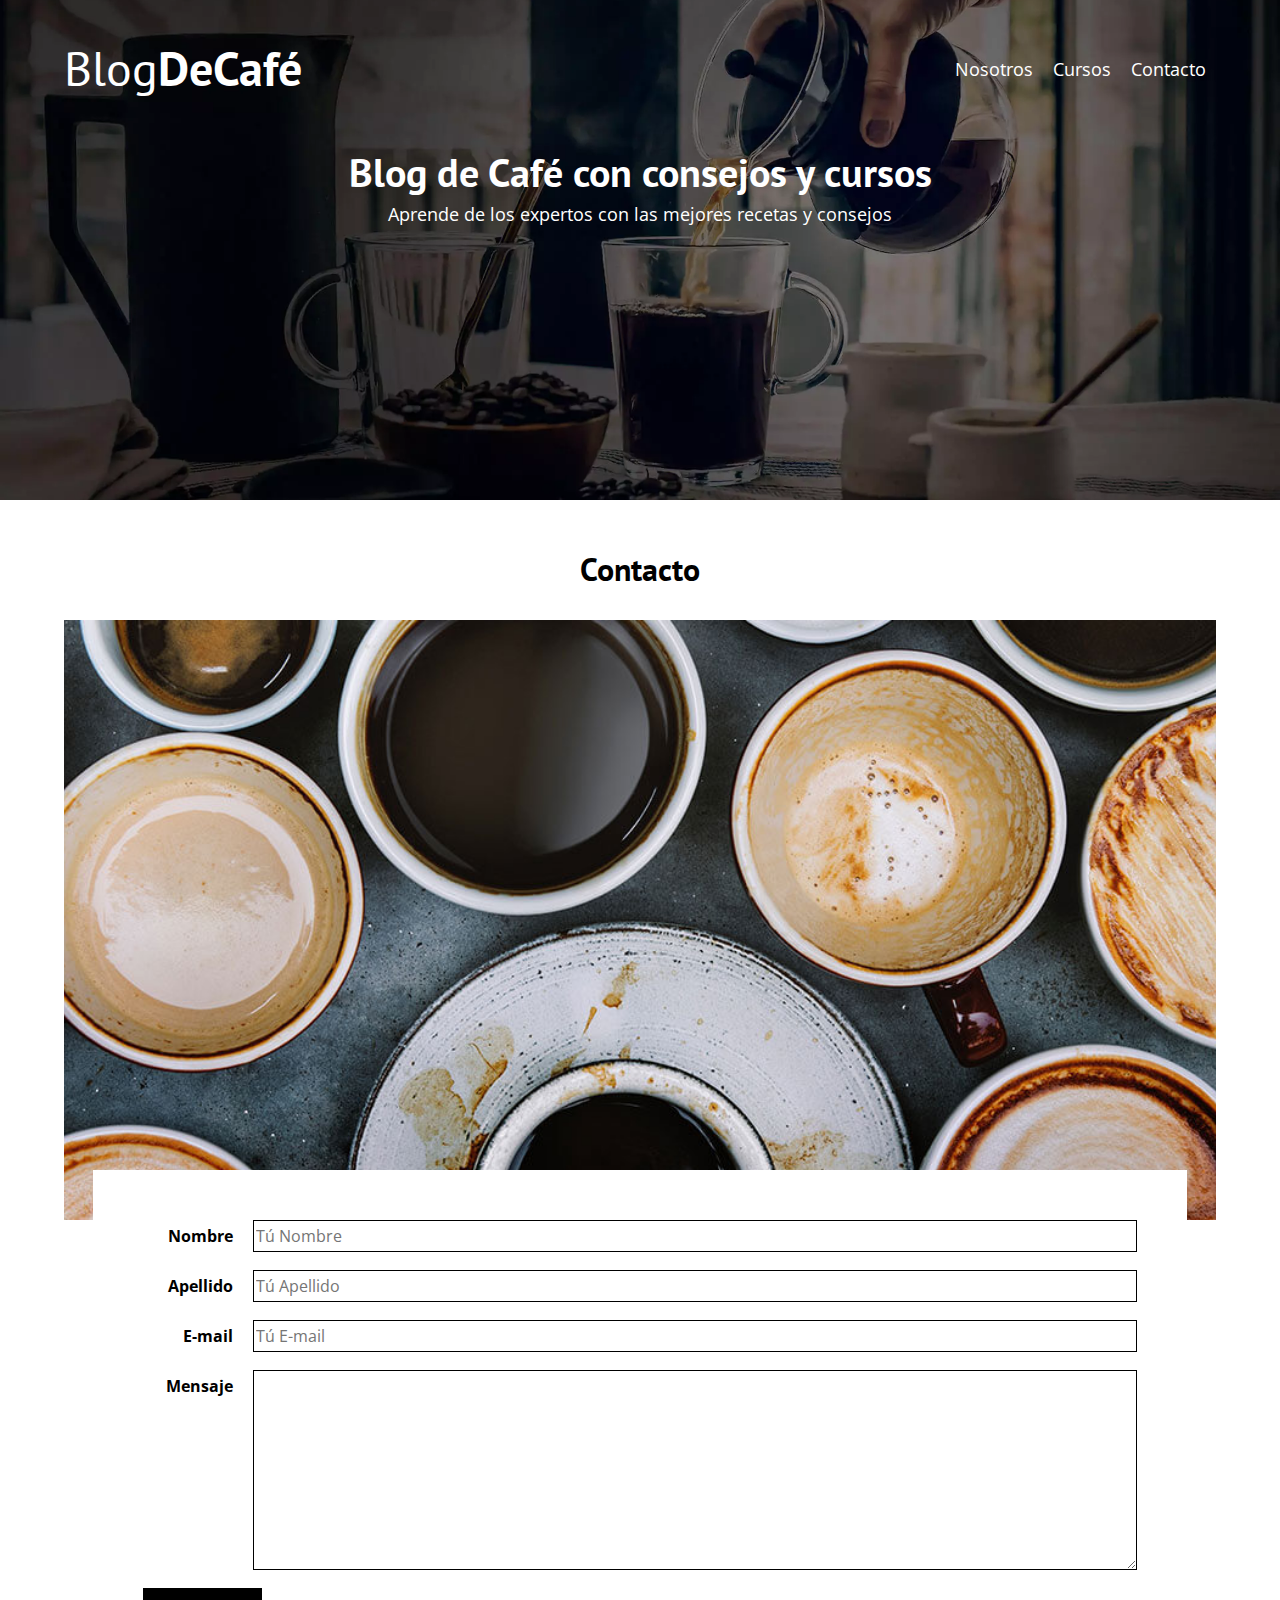
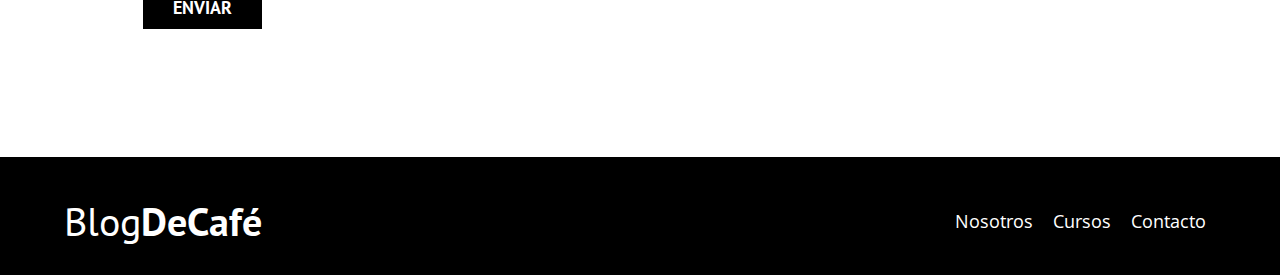
<file: P3 BlogCafé/contacto.html>
<!DOCTYPE html>
<html lang="en">
<head>
    <meta charset="UTF-8">
    <meta http-equiv="X-UA-Compatible" content="IE=edge">
    <meta name="viewport" content="width=device-width, initial-scale=1.0">

    <title>Blog-Café</title>

    <link rel="preconnect" href="https://fonts.googleapis.com">
    <link rel="preconnect" href="https://fonts.gstatic.com" crossorigin>
     
<!--PREFETCH-->
    <link rel="--PREFETCH--" href="nosotros.html" as="document">


<!--PRELOAD-->
    <link rel="--PRELOAD--" href="css/normalize.css" as="style">
    <link rel="stylesheet" href="css/normalize.css">

    <link rel="--PRELOAD--" href="https://fonts.googleapis.com/css2?family=Open+Sans&family=PT+Sans:wght@400;700&display=swap"  crossorigin="crossorigin" as="font">
    <link href="https://fonts.googleapis.com/css2?family=Open+Sans&family=PT+Sans:wght@400;700&display=swap" rel="stylesheet">

    <link rel="--PRELOAD--" href="css/styles.css" as="style">
    <link rel="stylesheet" href="css/styles.css">

   
</head>
<body>

<header class="header"> <!-- Inicio Clase Header-->
    <div class="contenedor"> <!-- Inicio Clase Contenedor-->
        <div class="barra"> <!-- Inicio Clase Barra-->
            <a class="logo" href="index.html">
                <h1 class="logo__nombre no-margin centrar-texto">Blog<span class="logo__bold">DeCafé</span> </h1>
            </a>
            <nav class="navegacion">
                <a href="nosotros.html" class="navegacion__enlace">Nosotros</a>
                <a href="cursos.html" class="navegacion__enlace">Cursos</a>
                <a href="contacto.html" class="navegacion__enlace">Contacto</a>
            </nav>

        </div> <!-- Fin Clase Barra-->
     
    </div> <!-- Fin Clase Contenedor-->
<div class="header__texto"> <!-- Inicio Clase Header_Texto-->
    <h2 class="no-margin"> Blog de Café con consejos y cursos </h2>
    <p class="abajo-subtitulo no-margin "> Aprende de los expertos con las mejores recetas y consejos </p>
</div> <!-- Fin Clase Header_Texto-->
</header> <!-- Fin Clase Header-->

 <main class="contenedor">
     <h3 class="centrar-texto contacto-titulo">Contacto</h3>

     <div class="contacto-bg"> </div>

     <form class="formulario">
         <div class="campo">
             <label class="campo__label" for="nombre">Nombre</label>
              <input class="campo__field"
              type="text"
               placeholder="Tú Nombre" 
               id="nombre"
               > 
         </div>
         <div class="campo">
            <label class="campo__label" for="apellido">Apellido</label>
             <input class="campo__field"
              type="text" 
              placeholder="Tú Apellido" 
              id="apellido"
              > 
        </div>
         <div class="campo">
            <label class="campo__label" for="email">E-mail</label>
             <input class="campo__field"
             type="email" 
             placeholder="Tú E-mail" 
             id="email"
             > 
        </div>
    </div>
</div>
</div>
<div class="campo">
   <label class="campo__label" for="mensaje">Mensaje</label>
    <textarea 
    class="campo__field campo__field--textarea"
    id="mensaje"
    > </textarea>
</div>
<div class="campo">
    <input 
    type="submit" 
    value="Enviar" 
    class="boton boton--primario"
    >
</div>

     </form>

     
 </main>

  <footer class="footer">
        <div class="contenedor"> <!--Inicio Clase Contenedora FOOTER-->

            <div class="barra"> <!-- Inicio Clase Barra-->
                <a class="logo" href="index.html">
                    <h2 class="logo__nombre no-margin centrar-texto">Blog<span class="logo__bold">DeCafé</span> </h2>
                </a>
                <nav class="navegacion">
                    <a href="nosotros.html" class="navegacion__enlace">Nosotros</a>
                    <a href="cursos.html" class="navegacion__enlace">Cursos</a>
                    <a href="contacto.html" class="navegacion__enlace">Contacto</a>
                </nav>
            </div> <!-- Fin Clase Barra-->

        </div>

      </footer> 
  </div> <!--Fin Clase Contenedora FOOTER-->
 
  <script src="js/modernizr.js"></script>
  <script src="js/scripts.js"></script>
    
</body>
</html>
</file>
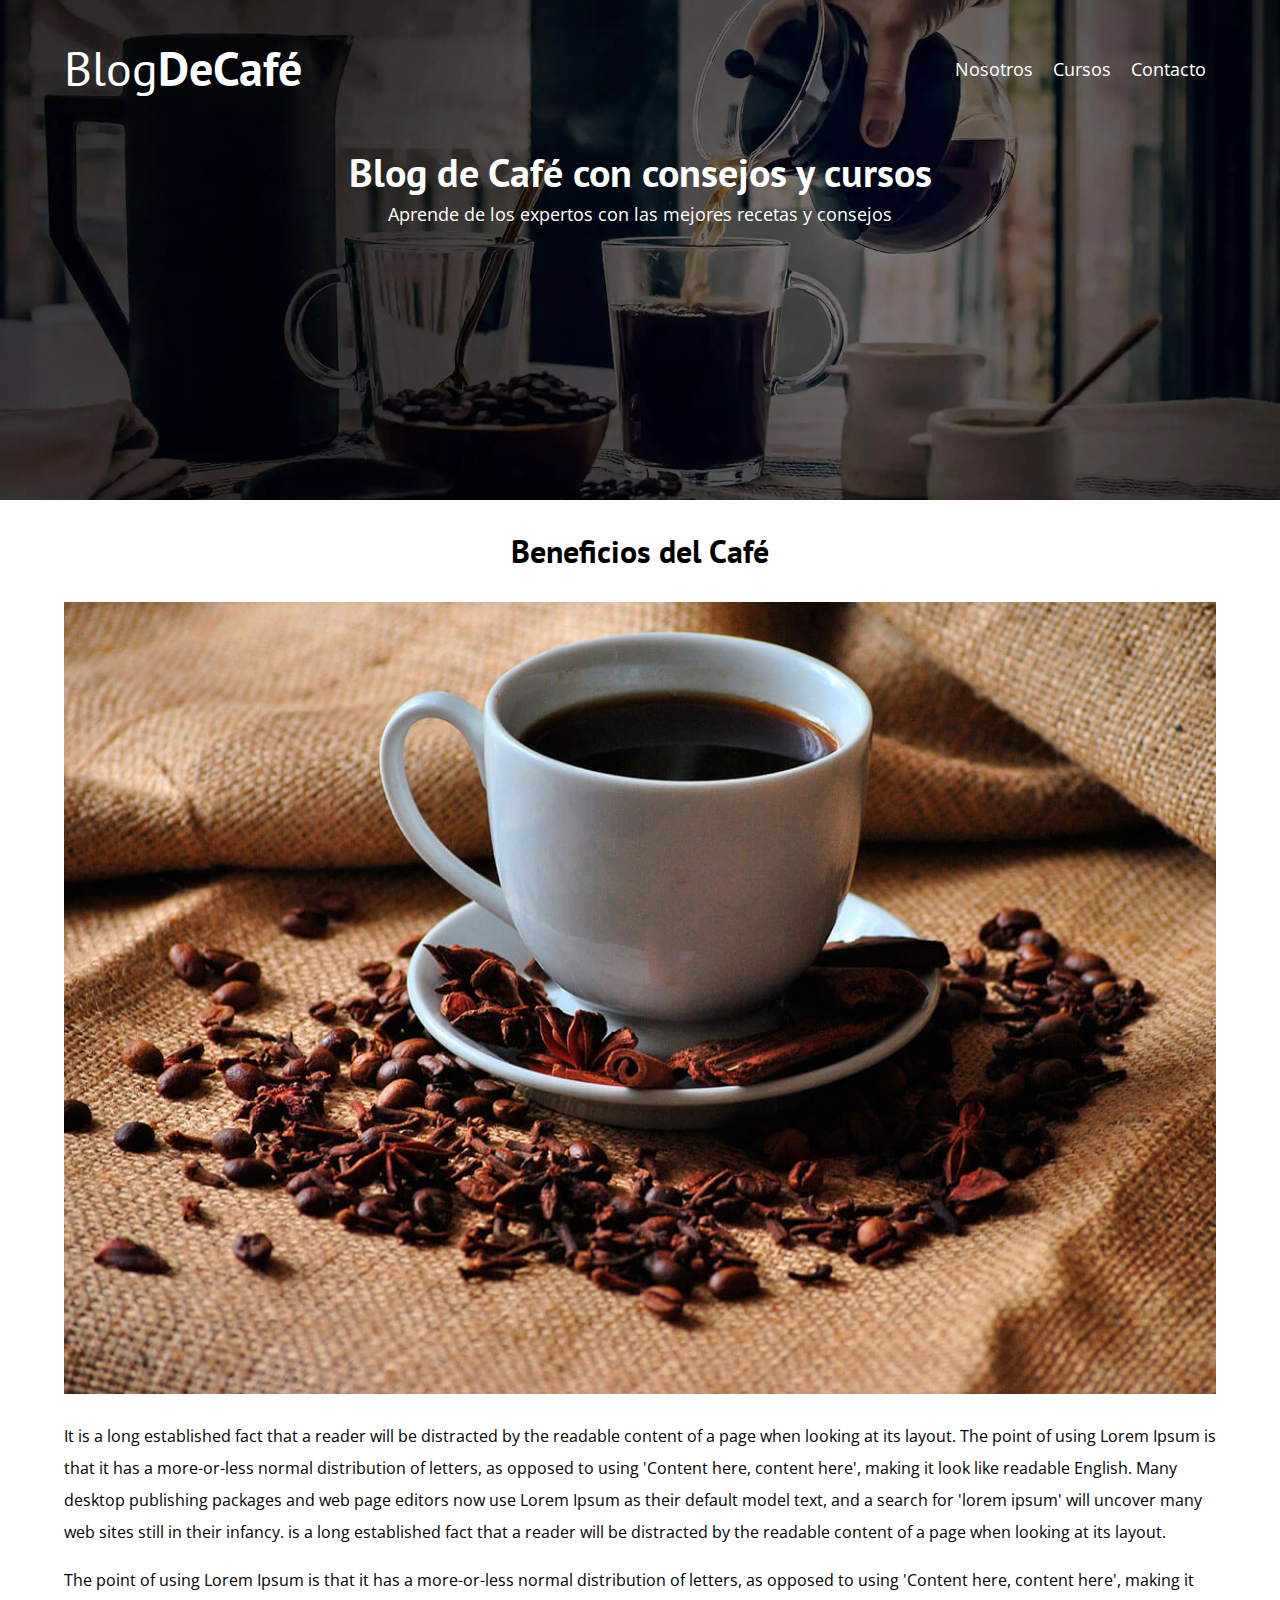
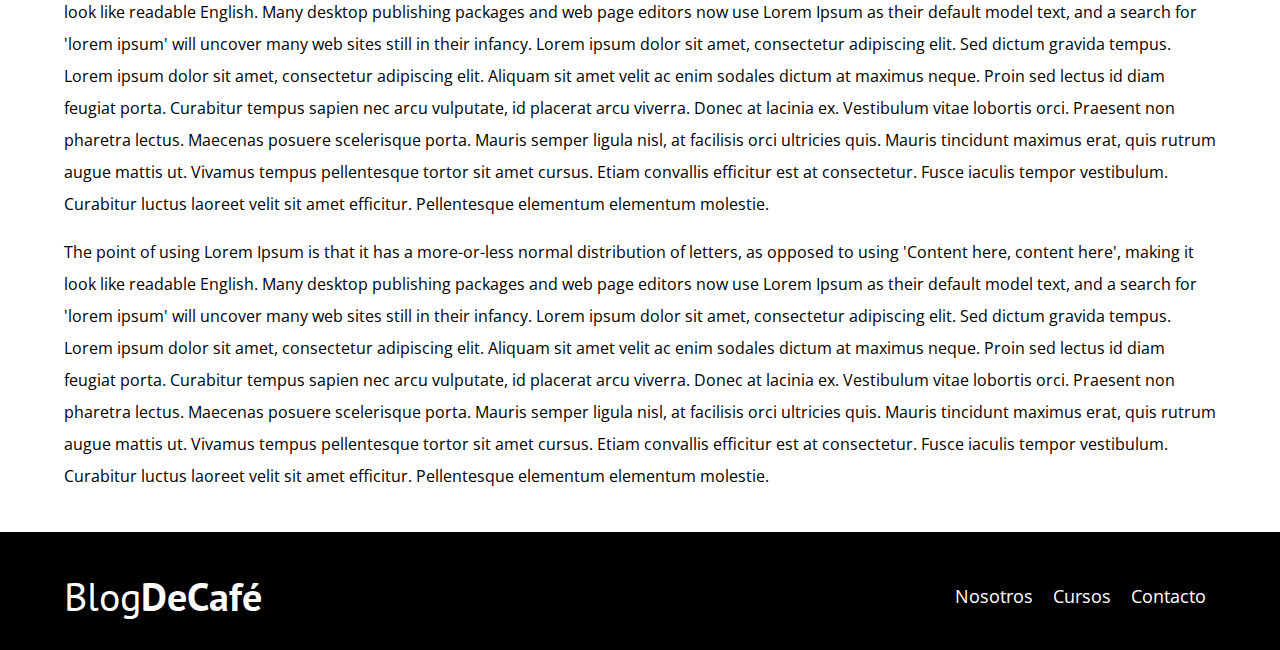
<file: P3 BlogCafé/entrada3.html>
<!DOCTYPE html>
<html lang="en">
<head>
    <meta charset="UTF-8">
    <meta http-equiv="X-UA-Compatible" content="IE=edge">
    <meta name="viewport" content="width=device-width, initial-scale=1.0">

    <title>Blog-Café</title>

    <link rel="preconnect" href="https://fonts.googleapis.com">
    <link rel="preconnect" href="https://fonts.gstatic.com" crossorigin>
     
<!--PREFETCH-->
    <link rel="--PREFETCH--" href="nosotros.html" as="document">


<!--PRELOAD-->
    <link rel="--PRELOAD--" href="css/normalize.css" as="style">
    <link rel="stylesheet" href="css/normalize.css">

    <link rel="--PRELOAD--" href="https://fonts.googleapis.com/css2?family=Open+Sans&family=PT+Sans:wght@400;700&display=swap"  crossorigin="crossorigin" as="font">
    <link href="https://fonts.googleapis.com/css2?family=Open+Sans&family=PT+Sans:wght@400;700&display=swap" rel="stylesheet">

    <link rel="--PRELOAD--" href="css/styles.css" as="style">
    <link rel="stylesheet" href="css/styles.css">

   
</head>
<body>

<header class="header"> <!-- Inicio Clase Header-->
    <div class="contenedor"> <!-- Inicio Clase Contenedor-->
        <div class="barra"> <!-- Inicio Clase Barra-->
            <a class="logo" href="index.html">
                <h1 class="logo__nombre no-margin centrar-texto">Blog<span class="logo__bold">DeCafé</span> </h1>
            </a>
            <nav class="navegacion">
                <a href="nosotros.html" class="navegacion__enlace">Nosotros</a>
                <a href="cursos.html" class="navegacion__enlace">Cursos</a>
                <a href="contacto.html" class="navegacion__enlace">Contacto</a>
            </nav>

        </div> <!-- Fin Clase Barra-->
     
    </div> <!-- Fin Clase Contenedor-->
<div class="header__texto"> <!-- Inicio Clase Header_Texto-->
    <h2 class="no-margin"> Blog de Café con consejos y cursos</h2>
    <p class="abajo-subtitulo no-margin "> Aprende de los expertos con las mejores recetas y consejos </p>
</div> <!-- Fin Clase Header_Texto-->
</header> <!-- Fin Clase Header-->

 <main class="contenedor">
     <h3 class="centrar-texto">Beneficios del Café</h3>
        <img src="Img/blog3.jpg" alt="Imagen Blog">

        <p>
            It is a long established fact that a reader will be distracted by the readable content of a page when looking at its layout. 
            The point of using Lorem Ipsum is that it has a more-or-less normal distribution of letters, as opposed to using 'Content here, content here', making it look like readable English.
            Many desktop publishing packages and web page editors now use Lorem Ipsum as their default model text, and a search for 'lorem ipsum' will uncover many web sites still in their infancy.
            is a long established fact that a reader will be distracted by the readable content of a page when looking at its layout. 
        </p>
        <p>
            The point of using Lorem Ipsum is that it has a more-or-less normal distribution of letters, as opposed to using 'Content here, content here', making it look like readable English.
            Many desktop publishing packages and web page editors now use Lorem Ipsum as their default model text, and a search for 'lorem ipsum' will uncover many web sites still in their infancy.
            Lorem ipsum dolor sit amet, consectetur adipiscing elit. Sed dictum gravida tempus. 
            Lorem ipsum dolor sit amet, consectetur adipiscing elit. Aliquam sit amet velit ac enim sodales dictum at maximus neque. Proin sed lectus id diam feugiat porta. Curabitur tempus sapien nec arcu vulputate, id placerat arcu viverra. Donec at lacinia ex.
            Vestibulum vitae lobortis orci. Praesent non pharetra lectus. Maecenas posuere scelerisque porta. Mauris semper ligula nisl, at facilisis orci ultricies quis. Mauris tincidunt maximus erat, quis rutrum augue mattis ut. Vivamus tempus pellentesque tortor sit amet cursus. Etiam convallis efficitur est at consectetur. Fusce iaculis tempor vestibulum. 
            Curabitur luctus laoreet velit sit amet efficitur.
            Pellentesque elementum elementum molestie.
         </p>
         <p>
            The point of using Lorem Ipsum is that it has a more-or-less normal distribution of letters, as opposed to using 'Content here, content here', making it look like readable English.
            Many desktop publishing packages and web page editors now use Lorem Ipsum as their default model text, and a search for 'lorem ipsum' will uncover many web sites still in their infancy.
            Lorem ipsum dolor sit amet, consectetur adipiscing elit. Sed dictum gravida tempus. 
            Lorem ipsum dolor sit amet, consectetur adipiscing elit. Aliquam sit amet velit ac enim sodales dictum at maximus neque. Proin sed lectus id diam feugiat porta. Curabitur tempus sapien nec arcu vulputate, id placerat arcu viverra. Donec at lacinia ex.
            Vestibulum vitae lobortis orci. Praesent non pharetra lectus. Maecenas posuere scelerisque porta. Mauris semper ligula nisl, at facilisis orci ultricies quis. Mauris tincidunt maximus erat, quis rutrum augue mattis ut. Vivamus tempus pellentesque tortor sit amet cursus. Etiam convallis efficitur est at consectetur. Fusce iaculis tempor vestibulum. 
            Curabitur luctus laoreet velit sit amet efficitur.
            Pellentesque elementum elementum molestie.
         </p>
     </div>
 </main>

  <footer class="footer">
        <div class="contenedor"> <!--Inicio Clase Contenedora FOOTER-->

            <div class="barra"> <!-- Inicio Clase Barra-->
                <a class="logo" href="index.html">
                    <h2 class="logo__nombre no-margin centrar-texto">Blog<span class="logo__bold">DeCafé</span> </h2>
                </a>
                <nav class="navegacion">
                    <a href="nosotros.html" class="navegacion__enlace">Nosotros</a>
                    <a href="cursos.html" class="navegacion__enlace">Cursos</a>
                    <a href="contacto.html" class="navegacion__enlace">Contacto</a>
                </nav>
            </div> <!-- Fin Clase Barra-->

        </div>

      </footer> 
  </div> <!--Fin Clase Contenedora FOOTER-->
 
  <script src="js/modernizr.js"></script>
    
</body>
</html>
</file>
<file: P3 BlogCafé/css/styles.css>
/**CUSTOM PROPERTIES**/
:root {
    --Fuente-Heading: 'PT Sans', sans-serif; 
    --Fuente-Parráfos: 'Open Sans', sans-serif;

    --Café: #784D3C;
    --Blanco: #FFFFFF;
    --Negro: #000000; 
    --Gris: #e1e1e1;    
}


/**HTML**/
html {
    box-sizing: border-box; 
    font-size: 62.5%; /* 1rem= 10px*/   
}
*, *:before, *:after {
    box-sizing: inherit; 
}


/**BODY**/
body {
    font-family: var(--Fuente-Parráfos);
    font-size: 1.6rem;
    line-height: 2;
}


/**GLOBALES**/ 
.contenedor {
    max-width: 120rem;
    width: 90%;
    margin: 0 auto;
}

a {
    text-decoration: none;
}

h1, h2, h3, h4 {
    font-family: var(--Fuente-Heading);
    line-height: 1.2;
}

h1 {
    font-size: 4.8rem;
}
h2 {
    font-size: 4rem;
}
h3 {
    font-size: 3.2rem;
}
h4 {
    font-size: 2.8rem;
}

img {
    max-width: 100%; 
}

.img-cursos {
    max-width: 30%;
}

/**UTILIDADES**/
.no-margin {
    margin: 0;
}

.no-padding {
    padding: 0;
}

.centrar-texto {
    text-align: center;
}


/**HEADER**/
.webp .header {
    background-image: url(../Img/banner.webp);
    height: 50rem;
    background-size: cover;
    background-repeat: no-repeat;
    background-position: center center;
}

.no-webp .header {
    background-image: url(../Img/banner.jpg);
    height: 60rem;
    background-size: cover;
    background-repeat: no-repeat;
    background-position: center center;
}

@media (min-width: 768px) {
    .header__texto {
        margin-top: 15rem;
    }
}

.header__texto {
    text-align: center;
    color: var(--Blanco);
    margin-top: 5rem;
}

@media (min-width: 768px) {
.barra {
    display: flex;
    justify-content: space-between;
    align-items: center;
    

}
}

.barra {
    padding-top: 4rem;
}

.abajo-subtitulo {
    font-size: 1.8rem;
}

.logo {
    color: var(--Blanco);
}

.logo__nombre {
    font-weight: 400;
}

.logo__bold {
    font-weight: 700;
}

@media (min-width: 768px) {
    .navegacion {
        display: flex;
    }
}
 
.navegacion__enlace {
    display: block;
    text-align: center;
    font-size: 1.8rem;
    color: var(--Blanco);
    margin: 0 1rem;
}

/**ENTRADAS DE BLOG**/
@media (min-width: 768px) {
    .contenido-principal {
        display: grid;
        grid-template-columns: 2fr 1fr;
        column-gap: 4rem;
    }
    }

.entrada {
    border-bottom: 1px solid var(--Gris);
    margin-bottom: 2rem;
}

.entrada:last-of-type {
    border: none;
    margin-bottom: 0;
}

.boton {
    display: block;
    font-family: var(--Fuente-Heading);
    color: var(--Blanco);
    text-align: center;
    padding: 1rem 3rem; /**1rem arriba, abajo y 3rem izquierda y derecha**/
    font-size: 1.8rem;
    text-transform: uppercase;
    font-weight: 700;
    margin-bottom: 2rem;
    border: none;
}

@media (min-width:768px) {
    .boton {
        display: inline-block;
    }
}


.boton--primario {
    background-color: var(--Negro);
}


/**ASIDE/BARRA LATERAL DERECHA**/
.boton:hover {
    cursor: pointer;
}

.boton--secundario {
    background-color: var(--Café);
}

.cursos {
    list-style: none;
}

.widget-curso {
    border-bottom: 1px solid var(--Gris);
}

.widget-curso:last-of-type {
    border: none;
    margin-bottom: 0;
}

.widget-curso__label {
    font-family: var(--Fuente-Heading);
    font-weight: 700;
}

.widget-curso__info {
    font-weight: 400;
}

.widget-curso__label,
.widget-curso__info {
    font-size: 2rem
    }


/**FOOTER**/
@media (min-heigth: 1080px) {
    .footer {
        position: absolute;
        width: 100%;
        bottom: 0;
    }
}

.footer {
    background-color: var(--Negro);
    padding-bottom: 3rem;
    margin-top: 4rem;
}


/**PÁGINA "SOBRE NOSOTROS"**/

@media (min-width: 768px) {
    .sobre-nosotros {
        display: flex;
    }
    .sobre-nosotros__imagen,
    .sobre-nosotros__texto {
        flex-basis: 50%;
        margin: 0 1rem;
    }
}


/**PÁGINA "CURSOS"**/
.titulo-cursos {
    text-decoration: underline;
    text-decoration-color: var(--Café)
    }
    
    .curso {
        padding: 3rem 0;
        border-bottom: 1px solid var(--Gris);
    }
    
    @media (min-width: 768px) {
        .curso {
            display: grid;
            grid-template-columns: 1fr 2fr;
            column-gap: 2rem;
        }
    }
    
    .curso:last-of-type {
        border:none;
    }
    
    .curso__label {
        font-family: var(--Fuente-Heading);
        font-weight: 700;
    }
    
    .curso__info {
        font-weight: 400;
    }
    
    .curso__label,
    .curso__info {
        font-size: 2rem;
    }
    
    /**PÁGINA "CONTACTO"**/
    .correcto {
        background-color: rgb(74, 185, 0);
        text-align: center;
        padding: 1rem;
        color: var(--Blanco);
    }
    .error {
        background-color: rgb(185, 0, 0);
        text-align: center;
        padding: 1rem;
        color: var(--Blanco);
        text-transform: uppercase;
    }

.contacto-titulo {
margin-top: 5rem;
}

.contacto-bg {
        background-image: url(../Img/contacto.jpg);
        height: 60rem;
        background-size: cover;
        background-repeat: no-repeat;
        background-position: center center;;
}
    
.formulario {
        background-color: var(--Blanco);
        margin: -5rem auto 0 auto;
        width: 95%;
        padding: 5rem;
}
    
.campo {
        display: flex;
        margin-bottom: 1.8rem;
        column-gap: 2rem;
}
    
.campo__label {
        flex: 0 0 9rem;
        text-align: right;
        color: var(--Negro);
        font-weight: 700;
}
    
.campo__field {
        flex: 1rem;
        border: 1.5px solid var(--Negro);
        overflow: auto;
 }
    
.campo__field--textarea {
        height: 20rem;
        border: 1.5px solid var(--Negro);
}
</file>
